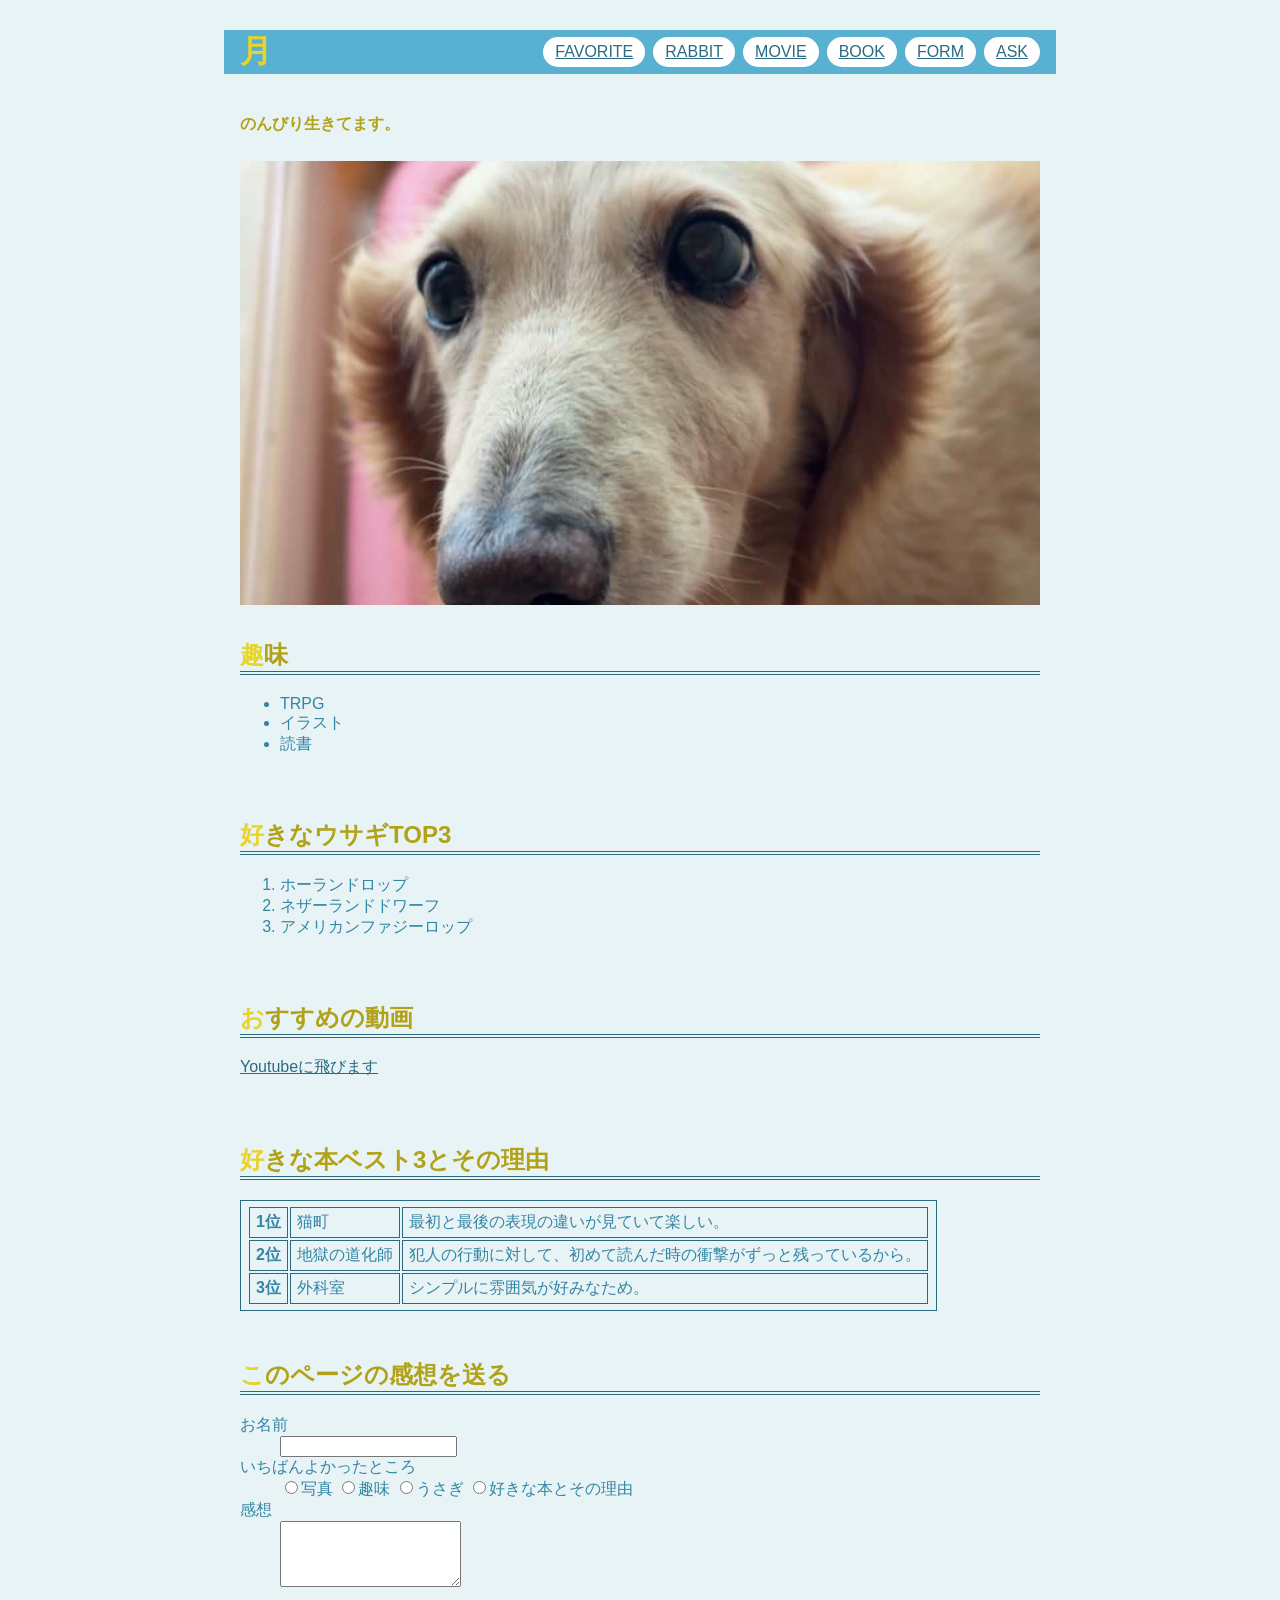
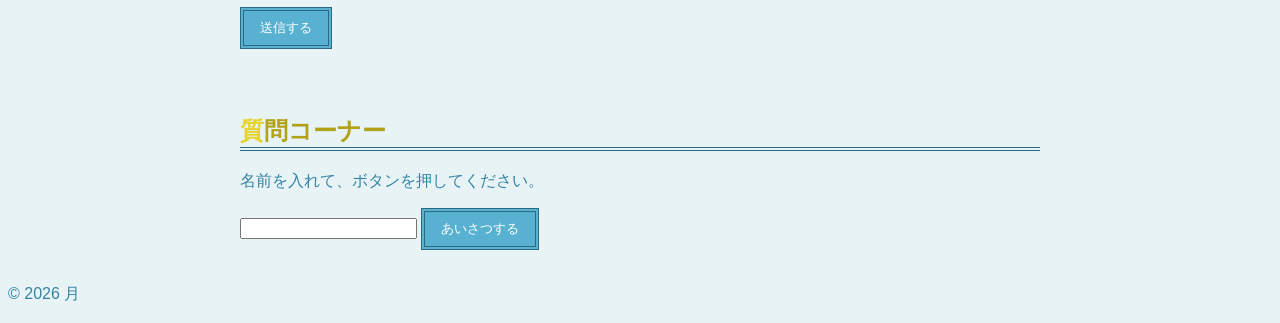
<file: index.html>
<!DOCTYPE html>
<html lang="ja">
<head>
    <meta charset="UTF-8">
    <meta name="viewport" content="width=device-width, initial-scale=1.0">
    <title>Document</title>
    <link rel="stylesheet" href="css/style.css">
</head>
<body>
    <header>
        <h1>月</h1>
        <nav>
            <a href="#favorite">FAVORITE</a>
            <a href="#love">RABBIT</a>
            <a href="#movie">MOVIE</a>
            <a href="#book">BOOK</a>
            <a href="#form">FORM</a>
            <a href="#ask">ASK</a>
        </nav>
    </header>
    <main>
        <p class="favorite">のんびり生きてます。</p>
        <img src="img/IMG_0315.jpg" height="300"><br>

        <h2 id="favorite">趣味</h2>
        <ul>
            <li>TRPG</li>
            <li>イラスト</li>
            <li>読書</li>
        </ul><br>
    
        <h2 id="love">好きなウサギTOP3</h2>
        <ol>
            <li>ホーランドロップ</li>
            <li>ネザーランドドワーフ</li>
            <li>アメリカンファジーロップ</li>
        </ol><br>

        <h2 id="movie">おすすめの動画</h2>
        <a href="https://youtu.be/iWx6NXdy2NQ?si=ElBgnlZVZiv9uIAu">Youtubeに飛びます</a>
        <br><br><br>

        <h2 id="book">好きな本ベスト3とその理由</h2>
        <table>
            <tr>
                <th>1位</th>
                <td>猫町</td>
                <td>最初と最後の表現の違いが見ていて楽しい。</td>
            </tr>
            <tr>
                <th>2位</th>
                <td>地獄の道化師</td>
                <td>犯人の行動に対して、初めて読んだ時の衝撃がずっと残っているから。</td>
            </tr>
            <tr>
                <th>3位</th>
                <td>外科室</td>
                <td>シンプルに雰囲気が好みなため。</td>
            </tr>
        </table><br>

        <h2 id="form">このページの感想を送る</h2>
        <form method="get">
            <dl>
                <dt><label for="visitor-name">お名前</label></dt>
                <dd><input type="text" id="visitor-name" name="visitor-name"></dd>
                <dt>いちばんよかったところ</dt>
                <dd>
                    <label><input type="radio" name="best" value="photo">写真</label>
                    <label><input type="radio" name="best" value="list">趣味</label>
                    <label><input type="radio" name="best" value="rabbit">うさぎ</label>
                    <label><input type="radio" name="best" value="table">好きな本とその理由</label>
                </dd>
                <dt><label for="comment">感想</label></dt>
                <dd><textarea id="comment" name="comment" rows="4"></textarea></dd>
            </dl>
            <button type="submit">送信する</button>
        </form><br><br>

        <h2 id="ask">質問コーナー</h2>
        <p>名前を入れて、ボタンを押してください。</p>
        <input type="text" id="guest-name">
        <button onclick="greet()">あいさつする</button>
        <p id="reply"></p><br>
    </main>
    <footer>© 2026 月</footer>
    <script src="js/main.js"></script>
</body>
</html>
</file>
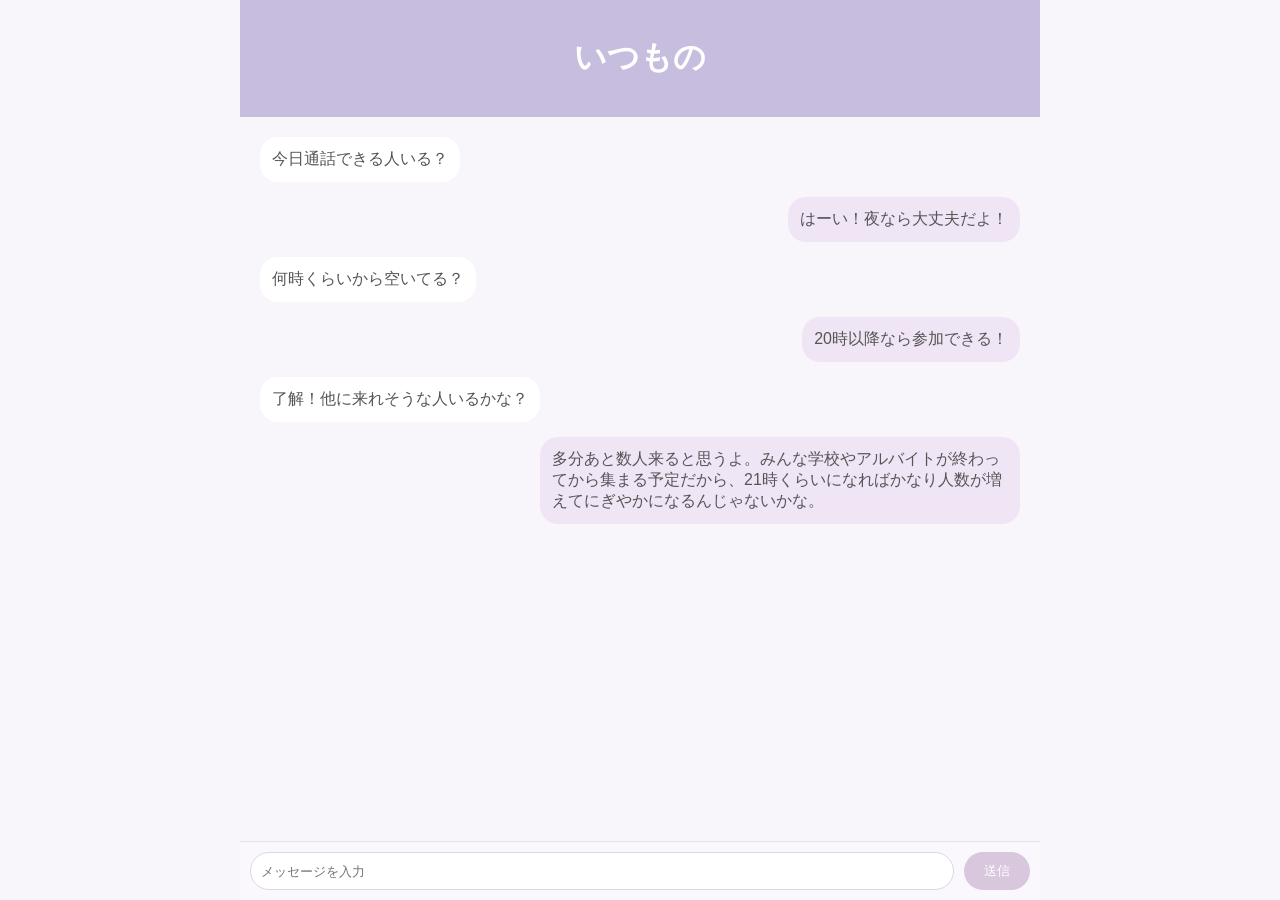
<file: chat.html>
<!DOCTYPE html>
<html lang="ja">
<head>
    <meta charset="UTF-8">
    <meta name="viewport" content="width=device-width, initial-scale=1.0">
    <title>いつもの</title>
    <link rel="stylesheet" href="css/chat.css">
</head>
<body>

    <div class="chat-container">

        <header>
            <h1>いつもの</h1>
        </header>

        <main>

            <div class="message-row left">
                <div class="bubble other">
                    今日通話できる人いる？
                </div>
            </div>

            <div class="message-row right">
                <div class="bubble me">
                    はーい！夜なら大丈夫だよ！
                </div>
            </div>

            <div class="message-row left">
                <div class="bubble other">
                    何時くらいから空いてる？
                </div>
            </div>

            <div class="message-row right">
                <div class="bubble me">
                    20時以降なら参加できる！
                </div>
            </div>

            <div class="message-row left">
                <div class="bubble other">
                    了解！他に来れそうな人いるかな？
                </div>
            </div>

            <div class="message-row right">
                <div class="bubble me">
                    多分あと数人来ると思うよ。みんな学校やアルバイトが終わってから集まる予定だから、21時くらいになればかなり人数が増えてにぎやかになるんじゃないかな。
                </div>
            </div>

        </main>

        <footer>
            <input type="text" placeholder="メッセージを入力">
            <button>送信</button>
        </footer>

    </div>

</body>
</html>
</file>
<file: css/style.css>
body {
  font-family: sans-serif;
  color: #3285a3;
  background-color: #90c3d533;
  padding-bottom: 10px;
}

a:link{
    color:#2a6b83;
}
a:visited{
    color:#e6d32c;
}


h1 {
    color: #e6d32c;
}


h2:first-letter{ 
    color: #e6d32c;
}

h2 {
    color: #b1a218;
    border-bottom: 4px double #2a6b83;
    margin-top: 30px;
}

table, th, td {
    border: 1px solid #2a6b83;
    padding: 4px 6px;
}

.favorite {
    color: #b1a218;
    font-weight: bold;
    padding-bottom: 10px;
}

button {
    background-color: #58b1d1;
    color: white;
    border: 4px double #2a6b83;
    padding: 8px 16px;
}

main {
    max-width: 800px;
    margin: 0 auto;
    padding: 0 16px;
}

nav a {
    display: inline-block;
    padding: 6px 12px;
    background-color: #ffffff;
    border-radius: 999px;
    color: #333333;
    margin-top: 5px;
    margin-bottom: 5px;
}

header {
    max-width: 800px;
    margin: 0 auto;
    padding: 0 16px;
    background-color: #58b1d1;
    margin-top: 30px;
    margin-bottom: 40px;
    display: flex;
    justify-content: space-between;
    align-items: center;
}

header h1 { margin: 0; }

nav {
    display: flex;
    gap: 8px;
    flex-wrap: wrap;
}

@media (max-width: 600px) {
    header {
        flex-direction: column;
        align-items: flex-start;
        gap: 8px;
    }
}

img {
    max-width: 100%;
    height: auto;
}
</file>
<file: css/chat.css>
body
{
    margin: 0;
    font-family: sans-serif;
    background-color: #f8f6fb;
}

.chat-container
{
    max-width: 800px;
    height: 100vh;
    margin: 0 auto;
    display: flex;
    flex-direction: column;
}

header
{
    background-color: #c7bddf;
    color: #ffffff;
    text-align: center;
    padding: 15px;
}

main
{
    flex: 1;
    padding: 20px;
    overflow-y: auto;
}

.message-row
{
    display: flex;
    margin-bottom: 15px;
}

.left
{
    justify-content: flex-start;
}

.right
{
    justify-content: flex-end;
}

.bubble
{
    padding: 12px;
    border-radius: 18px;
    max-width: 60%;
    word-wrap: break-word;
}

.other
{
    background-color: #ffffff;
    color: #555555;
}

.me
{
    background-color: #f0e5f5;
    color: #555555;
}

footer
{
    display: flex;
    padding: 10px;
    background-color: #faf8fc;
    border-top: 1px solid #e7e1ef;
}

footer input
{
    flex: 1;
    padding: 10px;
    border: 1px solid #ddd6e8;
    border-radius: 20px;
    background-color: #ffffff;
}

footer button
{
    margin-left: 10px;
    padding: 10px 20px;
    border: none;
    border-radius: 20px;
    background-color: #d8c7dd;
    color: #ffffff;
    cursor: pointer;
}
</file>
